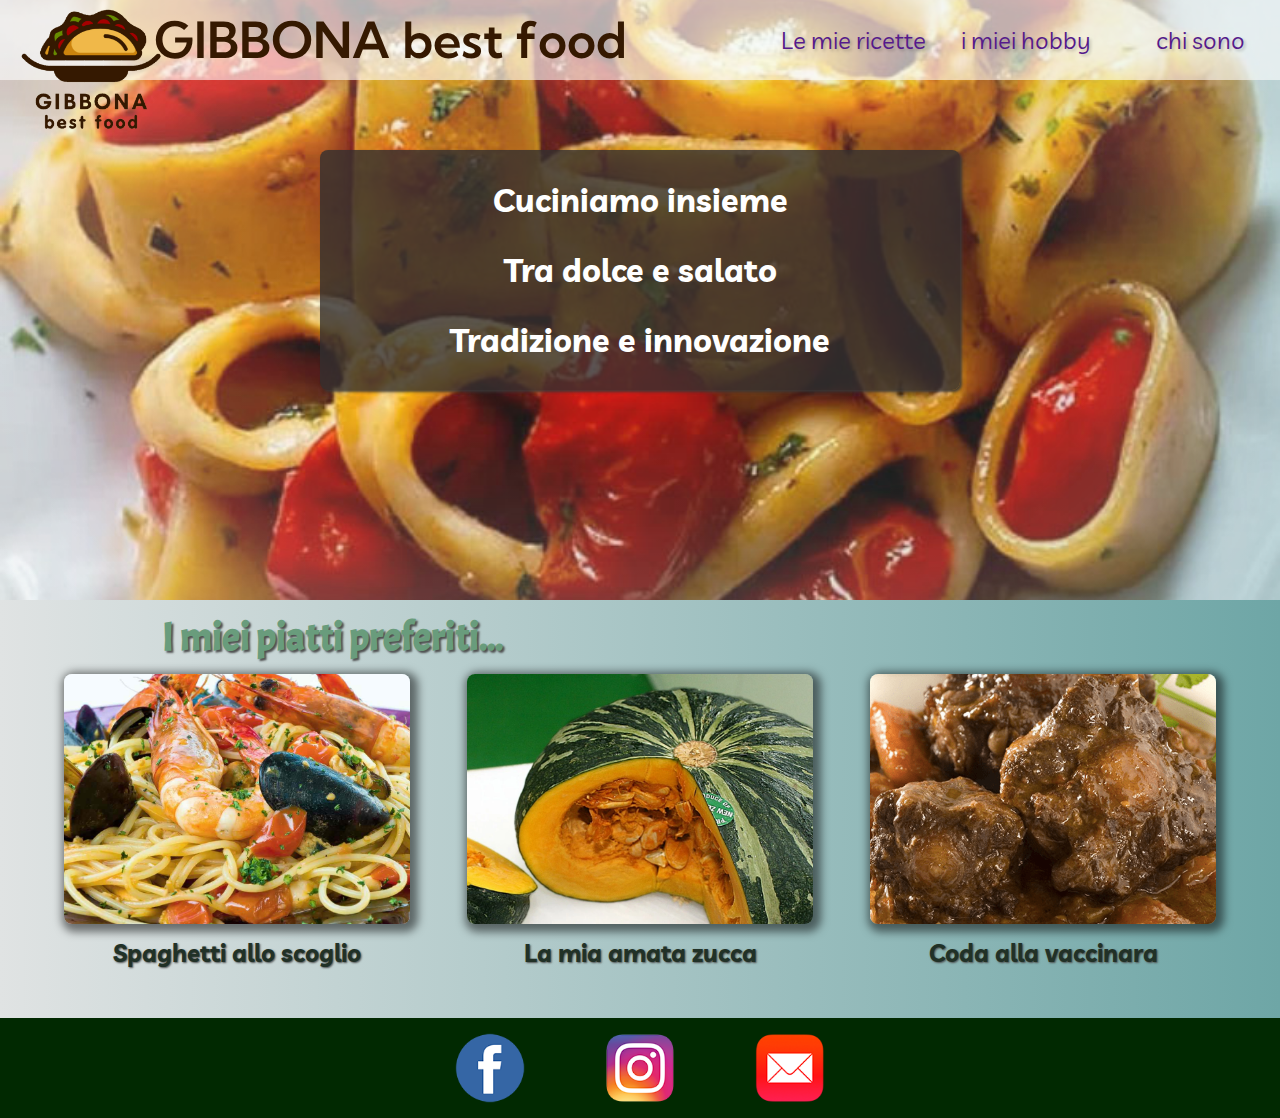
<file: index.html>
<!DOCTYPE html>
<html lang="en">

<head>
    <meta charset="UTF-8">
    <meta http-equiv="X-UA-Compatible" content="IE=edge">
    <meta name="viewport" content="width=device-width, initial-scale=1.0">
    <title>Gibbona in cucina</title>
       <link rel="stylesheet" href="style.css">
    <link rel="stylesheet" href="shared.css">
</head>

<body>
    <header>
        <div id="page-logo">
            <a href="index.html"><img src="images/logo.png" alt=""></a>
                    </div>
                    <div id="titolo">GIBBONA best food</div>
        <nav>
            <div><ul id="navigation">                
                <li><a href="">Le mie ricette</a></li>
                <li><a href="">i miei hobby</a></li>
                <li><a href="">chi sono</a></li>
            </ul>
        </div>            
        </nav>
    </header>
    <main>
        <section id="calamarata">
            <div id="interno-calamarata">
                <h1>
                <p><a href="">Cuciniamo insieme</a></p>
                <p><a href="">Tra dolce e salato</a></p>
                <p><a href="">Tradizione e innovazione</a></p></h1>
            </div>
        </section>
        <section id="esempi-piatti">
            <h2>I miei piatti preferiti...</h2>
            <div id="contenitore-piatti">
                <div class="piatti">
<img src="images/piatti/Spaghetti-allo-Scoglio.jpeg" alt="">
 <a href=""><p><strong>Spaghetti allo scoglio</strong></p></a>
            </div>
            <div class="piatti">
                <img src="images/piatti/zucca-delica.webp" alt="">
                <a href=""><p> <strong>La mia amata zucca</strong></p></a>
            </div>
            <div class="piatti">
                <img src="images/piatti/coda-alla-vaccinara.png" alt="">
                <a href=""><p><strong>Coda alla vaccinara</strong></p></a>
            </div></div>
            
        </section>
    </main>
    <footer>
<ul>
    <li>
<a href="facebook"><img src="images/icons/facebook.png" alt="logo Facebook"></a>
    </li>
    <li>
<a href=""><img src="images/icons/instagram.png" alt="Instagram"></a>
    </li>
    <li>
<a href="email"><img src="/images/icons/email.png" alt="email"></a>
    </li>
</ul>
    </footer>
</body>

</html>
</file>
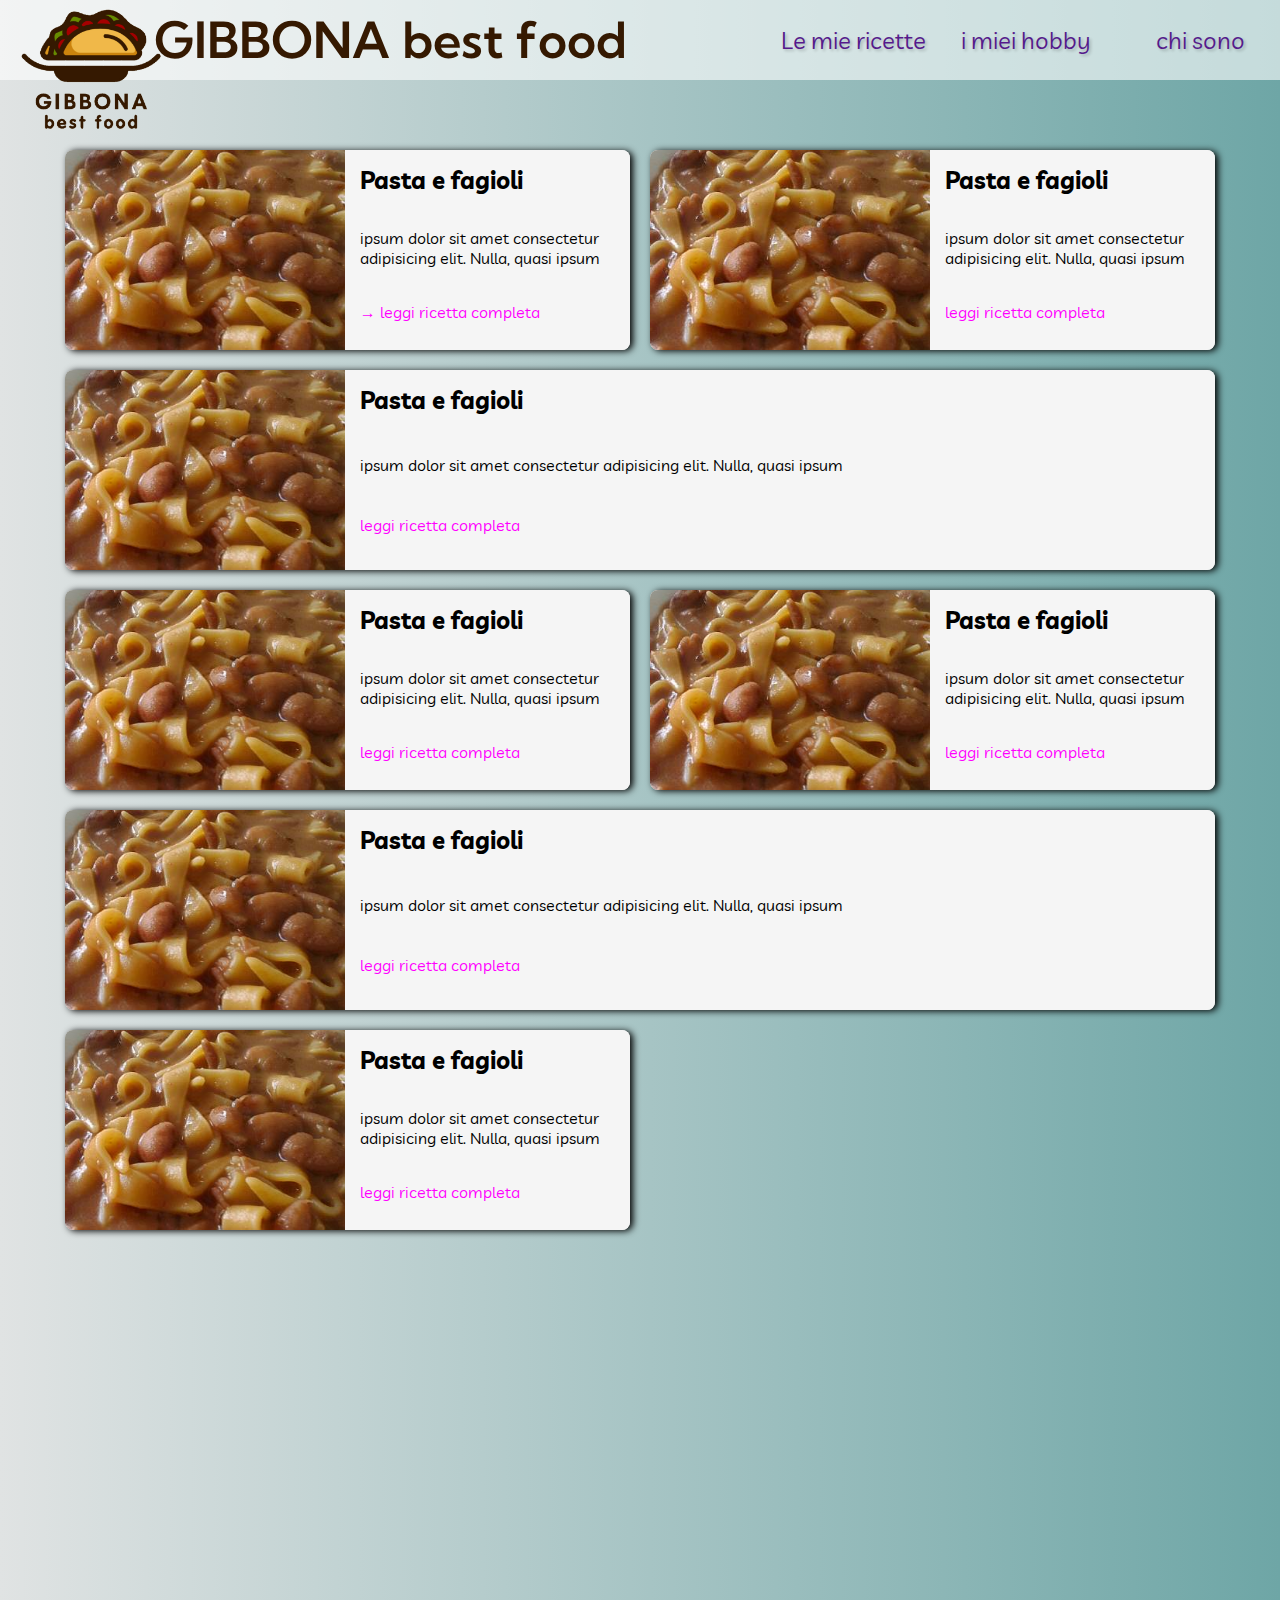
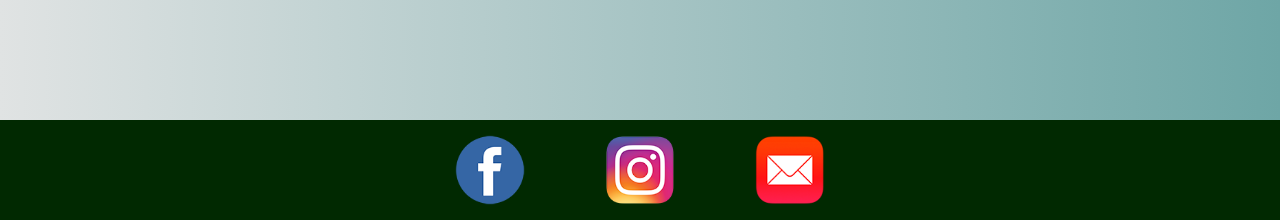
<file: ricette-old-perfect.html>
<!DOCTYPE html>
<html lang="en">

<head>
    <meta charset="UTF-8">
    <meta http-equiv="X-UA-Compatible" content="IE=edge">
    <meta name="viewport" content="width=device-width, initial-scale=1.0">
    <title>Ricette</title>
    <link rel="stylesheet" href="shared.css">
    <link rel="stylesheet" href="ricette.css">
</head>
<header>
    <div id="page-logo">
        <a href="index.html"><img src="images/logo.png" alt=""></a>
    </div>
    <div id="titolo">GIBBONA best food</div>
    <nav>
        <div>
            <ul id="navigation">
                <li><a href="">Le mie ricette</a></li>
                <li><a href="">i miei hobby</a></li>
                <li><a href="">chi sono</a></li>
            </ul>
        </div>
    </nav>
</header>

<body>
    <main>
        <section>
            <ul>
                <li>
                    <div class="container">

                        <img src="images/ricette/Pasta-e-fagioli.jpeg" alt="">
                        <div class="teaser">                            
                            <ul>
                                <li>
                                    <h2>Pasta e fagioli</h2>
                                </li>
                                <li>
                                    <p>ipsum dolor sit amet consectetur adipisicing elit.
                                        Nulla, quasi ipsum</p>
                                </li>
                                <li><a href=""><span>&#8594; </span> leggi ricetta completa</a>
                                </li>
                            </ul>
                        </div> 
                </li>
                </li>


                <li>
                    <div class="container">

                        <img src="images/ricette/Pasta-e-fagioli.jpeg" alt="">
                        <div class="teaser">
                            <ul>
                                <li>
                                    <h2>Pasta e fagioli</h2>
                                </li>
                                <li>
                                    <p>ipsum dolor sit amet consectetur adipisicing elit.
                                        Nulla, quasi ipsum</p>
                                </li>
                                <li><a href="">leggi ricetta completa</a>
                                </li>
                            </ul>
                        </div>
                </li>
                </li>
                <li>
                    <div class="container">

                        <img src="images/ricette/Pasta-e-fagioli.jpeg" alt="">
                        <div class="teaser">
                            <ul>
                                <li>
                                    <h2>Pasta e fagioli</h2>
                                </li>
                                <li>
                                    <p>ipsum dolor sit amet consectetur adipisicing elit.
                                        Nulla, quasi ipsum</p>
                                </li>
                                <li><a href="">leggi ricetta completa</a>
                                </li>
                            </ul>
                        </div>
                </li>
                </li>
                <li>
                    <div class="container">

                        <img src="images/ricette/Pasta-e-fagioli.jpeg" alt="">
                        <div class="teaser">
                            <ul>
                                <li>
                                    <h2>Pasta e fagioli</h2>
                                </li>
                                <li>
                                    <p>ipsum dolor sit amet consectetur adipisicing elit.
                                        Nulla, quasi ipsum</p>
                                </li>
                                <li><a href="">leggi ricetta completa</a>
                                </li>
                            </ul>
                        </div>
                </li>
                </li>
                <li>
                    <div class="container">

                        <img src="images/ricette/Pasta-e-fagioli.jpeg" alt="">
                        <div class="teaser">
                            <ul>
                                <li>
                                    <h2>Pasta e fagioli</h2>
                                </li>
                                <li>
                                    <p>ipsum dolor sit amet consectetur adipisicing elit.
                                        Nulla, quasi ipsum</p>
                                </li>
                                <li><a href="">leggi ricetta completa</a>
                                </li>
                            </ul>
                        </div>
                </li>
                </li>
                <li>
                    <div class="container">

                        <img src="images/ricette/Pasta-e-fagioli.jpeg" alt="">
                        <div class="teaser">
                            <ul>
                                <li>
                                    <h2>Pasta e fagioli</h2>
                                </li>
                                <li>
                                    <p>ipsum dolor sit amet consectetur adipisicing elit.
                                        Nulla, quasi ipsum</p>
                                </li>
                                <li><a href="">leggi ricetta completa</a>
                                </li>
                            </ul>
                        </div>
                </li>
                </li>
                <li>
                    <div class="container">

                        <img src="images/ricette/Pasta-e-fagioli.jpeg" alt="">
                        <div class="teaser">
                            <ul>
                                <li>
                                    <h2>Pasta e fagioli</h2>
                                </li>
                                <li>
                                    <p>ipsum dolor sit amet consectetur adipisicing elit.
                                        Nulla, quasi ipsum</p>
                                </li>
                                <li><a href="">leggi ricetta completa</a>
                                </li>
                            </ul>
                        </div>
                </li>
                </li>
        </section>
    </main>
</body>
<footer>
    <ul>
        <li>
            <a href="facebook"><img src="images/icons/facebook.png" alt="logo Facebook"></a>
        </li>
        <li>
            <a href="Instagram"><img src="images/icons/instagram.png" alt="Instagram"></a>
        </li>
        <li>
            <a href="email"><img src="/images/icons/email.png" alt="email"></a>
        </li>
    </ul>
</footer>

</html>
</file>
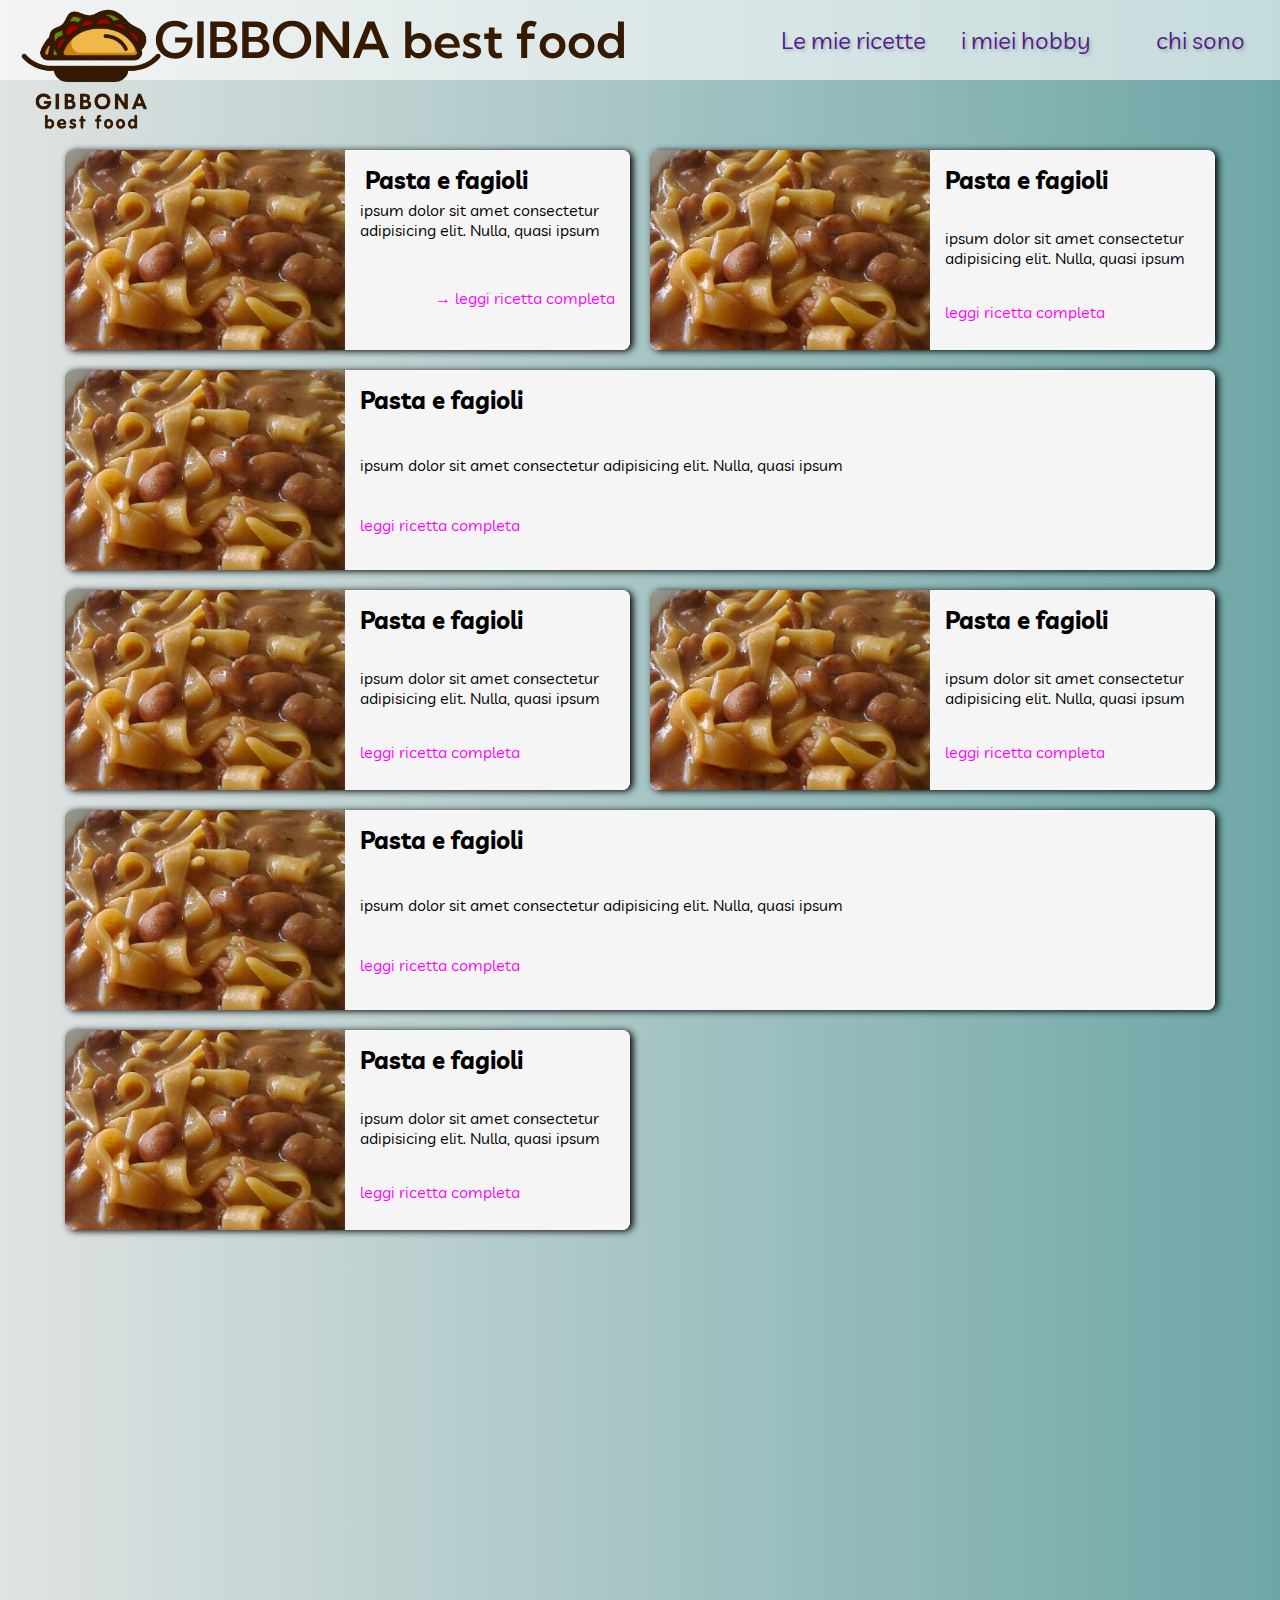
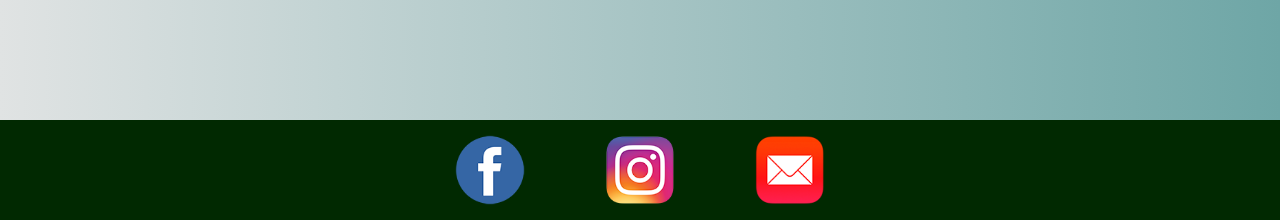
<file: ricette-old.html>
<!DOCTYPE html>
<html lang="en">

<head>
    <meta charset="UTF-8">
    <meta http-equiv="X-UA-Compatible" content="IE=edge">
    <meta name="viewport" content="width=device-width, initial-scale=1.0">
    <title>Ricette</title>
    <link rel="stylesheet" href="shared.css">
    <link rel="stylesheet" href="ricette.css">
</head>
<header>
    <div id="page-logo">
        <a href="index.html"><img src="images/logo.png" alt=""></a>
    </div>
    <div id="titolo">GIBBONA best food</div>
    <nav>
        <div>
            <ul id="navigation">
                <li><a href="">Le mie ricette</a></li>
                <li><a href="">i miei hobby</a></li>
                <li><a href="">chi sono</a></li>
            </ul>
        </div>
    </nav>
</header>

<body>
    <main>
        <section>
            <ul>
                <li>
                    <div class="container">

                        <img src="images/ricette/Pasta-e-fagioli.jpeg" alt="">
                        <div class="teaser">
                            <ul>
                                <div class="titolo-introduzione">
                                    <li>
                                        <h2>Pasta e fagioli</h2>
                                    </li>
                                    <li>
                                        <p>ipsum dolor sit amet consectetur adipisicing elit.
                                            Nulla, quasi ipsum</p>
                                    </li>
                                </div>
                                <div class="continua"><li><a href=""><li><a href=""><span>&#8594; </span> leggi ricetta completa</a>
                               </li>
                                </div> </ul>
                        </div>
                </li>
                </li>


                <li>
                    <div class="container">

                        <img src="images/ricette/Pasta-e-fagioli.jpeg" alt="">
                        <div class="teaser">
                            <ul>
                                <li>
                                    <h2>Pasta e fagioli</h2>
                                </li>
                                <li>
                                    <p>ipsum dolor sit amet consectetur adipisicing elit.
                                        Nulla, quasi ipsum</p>
                                </li>
                                <li><a href="">leggi ricetta completa</a>
                                </li>
                            </ul>
                        </div>
                </li>
                </li>
                <li>
                    <div class="container">

                        <img src="images/ricette/Pasta-e-fagioli.jpeg" alt="">
                        <div class="teaser">
                            <ul>
                                <li>
                                    <h2>Pasta e fagioli</h2>
                                </li>
                                <li>
                                    <p>ipsum dolor sit amet consectetur adipisicing elit.
                                        Nulla, quasi ipsum</p>
                                </li>
                                <li><a href="">leggi ricetta completa</a>
                                </li>
                            </ul>
                        </div>
                </li>
                </li>
                <li>
                    <div class="container">

                        <img src="images/ricette/Pasta-e-fagioli.jpeg" alt="">
                        <div class="teaser">
                            <ul>
                                <li>
                                    <h2>Pasta e fagioli</h2>
                                </li>
                                <li>
                                    <p>ipsum dolor sit amet consectetur adipisicing elit.
                                        Nulla, quasi ipsum</p>
                                </li>
                                <li><a href="">leggi ricetta completa</a>
                                </li>
                            </ul>
                        </div>
                </li>
                </li>
                <li>
                    <div class="container">

                        <img src="images/ricette/Pasta-e-fagioli.jpeg" alt="">
                        <div class="teaser">
                            <ul>
                                <li>
                                    <h2>Pasta e fagioli</h2>
                                </li>
                                <li>
                                    <p>ipsum dolor sit amet consectetur adipisicing elit.
                                        Nulla, quasi ipsum</p>
                                </li>
                                <li><a href="">leggi ricetta completa</a>
                                </li>
                            </ul>
                        </div>
                </li>
                </li>
                <li>
                    <div class="container">

                        <img src="images/ricette/Pasta-e-fagioli.jpeg" alt="">
                        <div class="teaser">
                            <ul>
                                <li>
                                    <h2>Pasta e fagioli</h2>
                                </li>
                                <li>
                                    <p>ipsum dolor sit amet consectetur adipisicing elit.
                                        Nulla, quasi ipsum</p>
                                </li>
                                <li><a href="">leggi ricetta completa</a>
                                </li>
                            </ul>
                        </div>
                </li>
                </li>
                <li>
                    <div class="container">

                        <img src="images/ricette/Pasta-e-fagioli.jpeg" alt="">
                        <div class="teaser">
                            <ul>
                                <li>
                                    <h2>Pasta e fagioli</h2>
                                </li>
                                <li>
                                    <p>ipsum dolor sit amet consectetur adipisicing elit.
                                        Nulla, quasi ipsum</p>
                                </li>
                                <li><a href="">leggi ricetta completa</a>
                                </li>
                            </ul>
                        </div>
                </li>
                </li>
        </section>
    </main>
</body>
<footer>
    <ul>
        <li>
            <a href="facebook"><img src="images/icons/facebook.png" alt="logo Facebook"></a>
        </li>
        <li>
            <a href="Instagram"><img src="images/icons/instagram.png" alt="Instagram"></a>
        </li>
        <li>
            <a href="email"><img src="/images/icons/email.png" alt="email"></a>
        </li>
    </ul>
</footer>

</html>
</file>
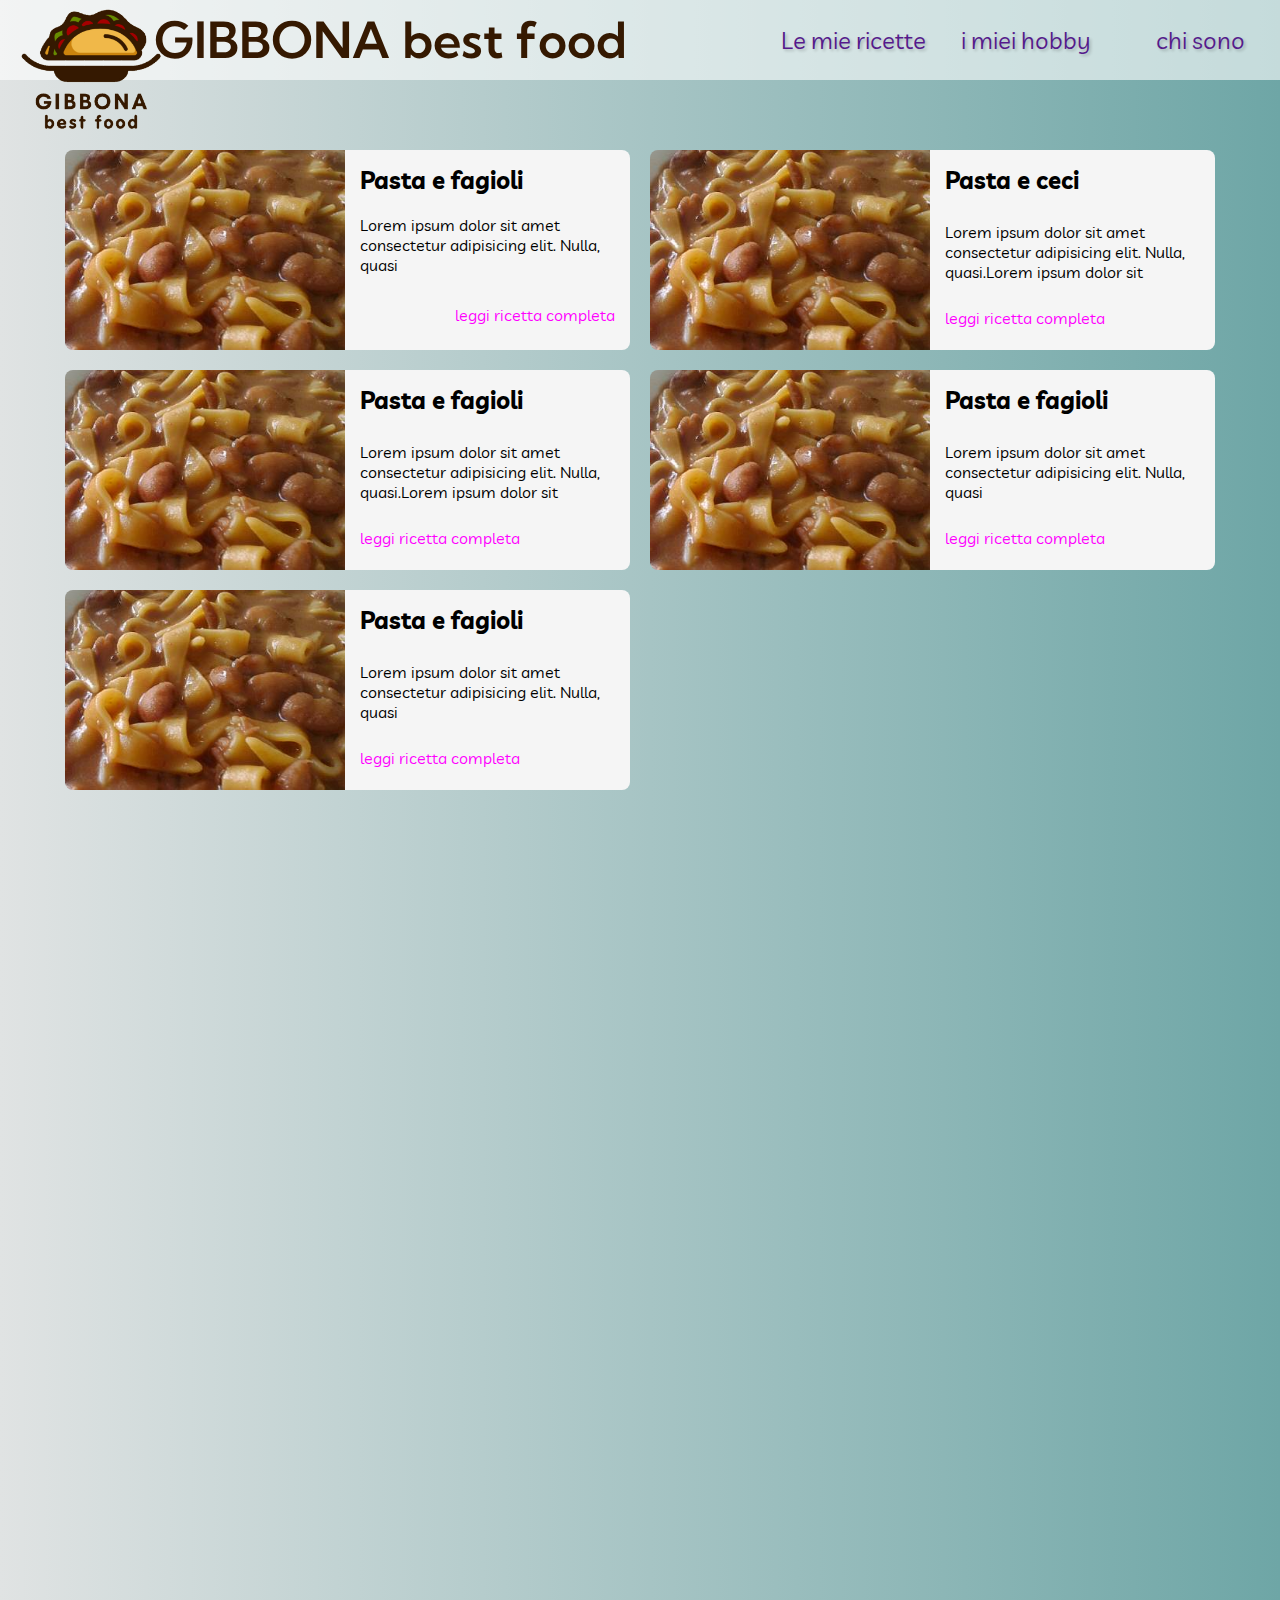
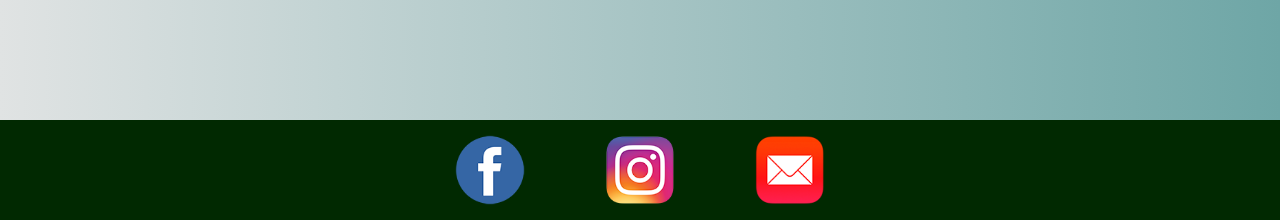
<file: ricette.html>
<!DOCTYPE html>
<html lang="en">

<head>
    <meta charset="UTF-8">
    <meta http-equiv="X-UA-Compatible" content="IE=edge">
    <meta name="viewport" content="width=device-width, initial-scale=1.0">
    <title>Ricette</title>
    <link rel="stylesheet" href="shared.css">
    <link rel="stylesheet" href="ricette.css">
</head>
<header>
    <div id="page-logo">
        <a href="index.html"><img src="images/logo.png" alt=""></a>
    </div>
    <div id="titolo">GIBBONA best food</div>
    <nav>
        <div>
            <ul id="navigation">
                <li><a href="">Le mie ricette</a></li>
                <li><a href="">i miei hobby</a></li>
                <li><a href="">chi sono</a></li>
            </ul>
        </div>
    </nav>
</header>

<body>
    <main>
        <section>
            <ul><li>
                <div class="cards">
                    <img src="images/ricette/Pasta-e-fagioli.jpeg" alt="">
                    <div class="teaser">
                        <ul>
                        <div class="contenuto">
                            <li>
                                <h2>Pasta e fagioli</h2>
                                <br>
                            </li>
                            <li>Lorem ipsum dolor sit amet consectetur adipisicing elit.
                                Nulla, quasi</li></div>
                        <div class="continua"><a href="">leggi ricetta completa</a></div>
                        </div>
                       
                    </div> 
                </div>
                </li>
                <div class="cards">
                    <img src="images/ricette/Pasta-e-fagioli.jpeg" alt="">
                    <div class="teaser">
                        <ul>
                            <li>
                                <h2>Pasta e ceci</h2>
                            </li>
                            <li>Lorem ipsum dolor sit amet consectetur adipisicing elit. Nulla, quasi.Lorem ipsum dolor
                                sit
                            </li>
                            <li><a href="">leggi ricetta completa</a></li>
                        </ul>
                    </div>
                </div>
                <div class="cards">
                    <img src="images/ricette/Pasta-e-fagioli.jpeg" alt="">
                    <div class="teaser">
                        <ul>
                            <li>
                                <h2>Pasta e fagioli</h2>
                            </li>
                            <li>Lorem ipsum dolor sit amet consectetur adipisicing elit. Nulla, quasi.Lorem ipsum dolor
                                sit
                            </li>
                            <li><a href="">leggi ricetta completa</a></li>
                        </ul>
                    </div>
                </div>
                <div class="cards">
                    <img src="images/ricette/Pasta-e-fagioli.jpeg" alt="">
                    <div class="teaser">
                        <ul>
                            <li>
                                <h2>Pasta e fagioli</h2>
                            </li>
                            <li>Lorem ipsum dolor sit amet consectetur adipisicing elit.
                                Nulla, quasi</li>
                            <li><a href="">leggi ricetta completa</a></li>
                        </ul>
                    </div>
                </div>
                <div class="cards">
                    <img src="images/ricette/Pasta-e-fagioli.jpeg" alt="">
                    <div class="teaser">
                        <ul>
                            <li>
                                <h2>Pasta e fagioli</h2>
                            </li>
                            <li>Lorem ipsum dolor sit amet consectetur adipisicing elit.
                                Nulla, quasi</li>
                            <li><a href="">leggi ricetta completa</a></li>
                        </ul>
                    </div>
                </div>
            </ul>
        </section>
    </main>
</body>
<footer>
    <ul>
        <li>
            <a href="facebook"><img src="images/icons/facebook.png" alt="logo Facebook"></a>
        </li>
        <li>
            <a href=""><img src="images/icons/instagram.png" alt="Instagram"></a>
        </li>
        <li>
            <a href="email"><img src="/images/icons/email.png" alt="email"></a>
        </li>
    </ul>
</footer>

</html>
</file>
<file: style.css>
/* #page-logo a {
  padding: 15px;
  color: rgb(9, 4, 54);
  font-size: 40px;
  text-shadow: 1px 1px 2px rgb(0, 0, 0);
} */
/* #page-logo {
  position: relative
} */


#calamarata {
    height: 600px;
    background-image: url('images/calamarata2.png');
    background-repeat: no-repeat;
    background-position: center;
    background-size: cover; 
  }
    
#interno-calamarata  {
    width: 50%;
    background-color: rgba(51, 47, 47, 0.8);
    box-shadow: 2px 4px 8px rgb(68, 67, 67);
    border-radius: 8px;
    text-align: center;
    padding: 15px; 
    margin: 0 auto;   
    position: relative;
    top: 150px; 
  box-shadow: 2px 2px 3px rgba(56, 55, 55, 0.9);
  }

#interno-calamarata p {
    color: white;
    padding: 15px;
}
#interno-calamarata a {
    color: white;
      padding: 12px;
}

#interno-calamarata a:hover {
    color: #dd2912      
}

#esempi-piatti {
text-align: center;
margin-bottom: 40px;
}
#contenitore-piatti {
  width: 90%;
  margin: auto;
  margin-bottom:20px;
  display: flex;
  justify-content: space-between;
}
.piatti {
  width: 30%;
  height: 100%;
   }
  .piatti img {
       height: 250px;
       width: 100%;
       border-radius: 8px;
       object-fit: cover;
       box-shadow: 3px 3px 8px 5px rgba(0,0,0,0.5);
  }
  .piatti p {
  margin: 10px;
}
#esempi-piatti h2 {
    padding: 12px;
    margin: 0px 4px;
    color: rgb(105, 156, 124);
    font-family: 'Acme', sans-serif; 
    font-size: 40px;
    text-align: left;
    margin-left: 150px;
    text-shadow: 2px 2px 2px #4E4F4F;
}
#esempi-piatti p {
  text-shadow: 1px 1px 2px #4E4F4F;
  font-size: 1.5em;
}
#esempi-piatti a {
color: rgb(33, 49, 39);
}
#esempi-piatti a:hover {
color: rgb(105, 156, 124);
}
</file>
<file: shared.css>
@import url('https://fonts.googleapis.com/css2?family=Acme&family=Kumbh+Sans:wght@400;500&family=Livvic:wght@500;600;700&display=swap');
    
    html * {
    margin: 0;
    padding: 0;
    box-sizing: border-box; }
    
   html {
    font-family: 'Livvic', sans-serif;
   }
   body {
    background: linear-gradient(90deg, #e0e3e3,  #6ea6a6) ;
    /* background-color: #cad1d1; */
   }
ul {
    list-style: none;    
}
a {
text-decoration: none;
}
header {
  width: 100%;
  height: 80px;
  background-color: rgba(255,255, 255, 0.6);
   display: flex;
  flex-direction: row;
  align-items: center;
  justify-content: space-between;
  position: absolute;
}
#titolo {
    font-family: 'Kumbh Sans', sans-serif;
    color: #351901;
  font-size: 50px;
  font-weight: 600;
  margin: 20px;
 }
#page-logo img {
  height: 150px;
  width: auto;
  position: absolute;
  top: -6px;
  left: 18px;
}
  header a:hover {
  color: rgb(9, 4, 54);  
}
#navigation {
  font-size: 1.5em;
  text-shadow: 2px 2px 3px rgba(0, 0, 0, 0.2);
  display: flex;
  justify-content: flex-end;   
  }

header li {
  margin-right: 35px;
}
header li:last-child {
margin-left: 30px;
} 
footer {
    background-color: rgb(1, 41, 1);
    padding: 15px 0;
}
footer ul {
    display: flex;
    justify-content: center;
}
footer li {
    width: 70px;
    height: 70px;
    margin: 0 40px;
}
footer li img {
    width: 100%;
    height: 100%;
}
</file>
<file: ricette.css>
header {
  position: static;
}
section {
  height: 1500px;
  margin: 70px 35px;
  text-align: left;
}
.container {
  margin: 0 auto;
  display: flex;
  flex-direction: row;
  border-radius: 8px;
  background-color: whitesmoke;
   box-shadow: 3px 1px 7px 0px #000000;  
  }
section ul {
  display: grid;
  grid-template-columns: 1fr 1fr;
  justify-items: center;
  padding: 0 20px;
  margin: 10px;
  gap: 20px 20px;
  }
section li {
  width: 100%;
}
section ul li:nth-of-type(3n+0) {
grid-column: 1 / span 2;
}



img {
  width: auto;
  height: 200px;
  border-radius: 8px 0 0 8px;
  
}
.cards {
  display: flex;
}
.cards ul {
  width: 500px;
}
.teaser {
  height: 200px;
  width: auto;
  margin: 0 px;
  display: flex;
  border-radius: 0 8px 8px 0;
  background-color: whitesmoke;
  box-shadow: rgba(0,0,0,0.8) 0 0 10px
  border: 2px solid black;
}
.teaser ul {
  width: 100%;
  height: 200px;
  display: flex;
  margin: 0;
  padding: 15px;
  flex-direction: row;
  justify-content: space-between;
  flex-wrap: wrap;
}
.teaser a:last-child {
  color: fuchsia;
}
.contenuto {
  display: flex;
  flex-direction: column;
}

.titolo-introduzione h2 {
  padding: 0 5px 5px 5px;
  }
.continua {
  width: 100%;
  text-align: right;
  /* display: flex; */
}
.titolo-introduzione {
  display: flex;
  flex-direction: column;
  width: 100%;
  margin: 0;
}
</file>
